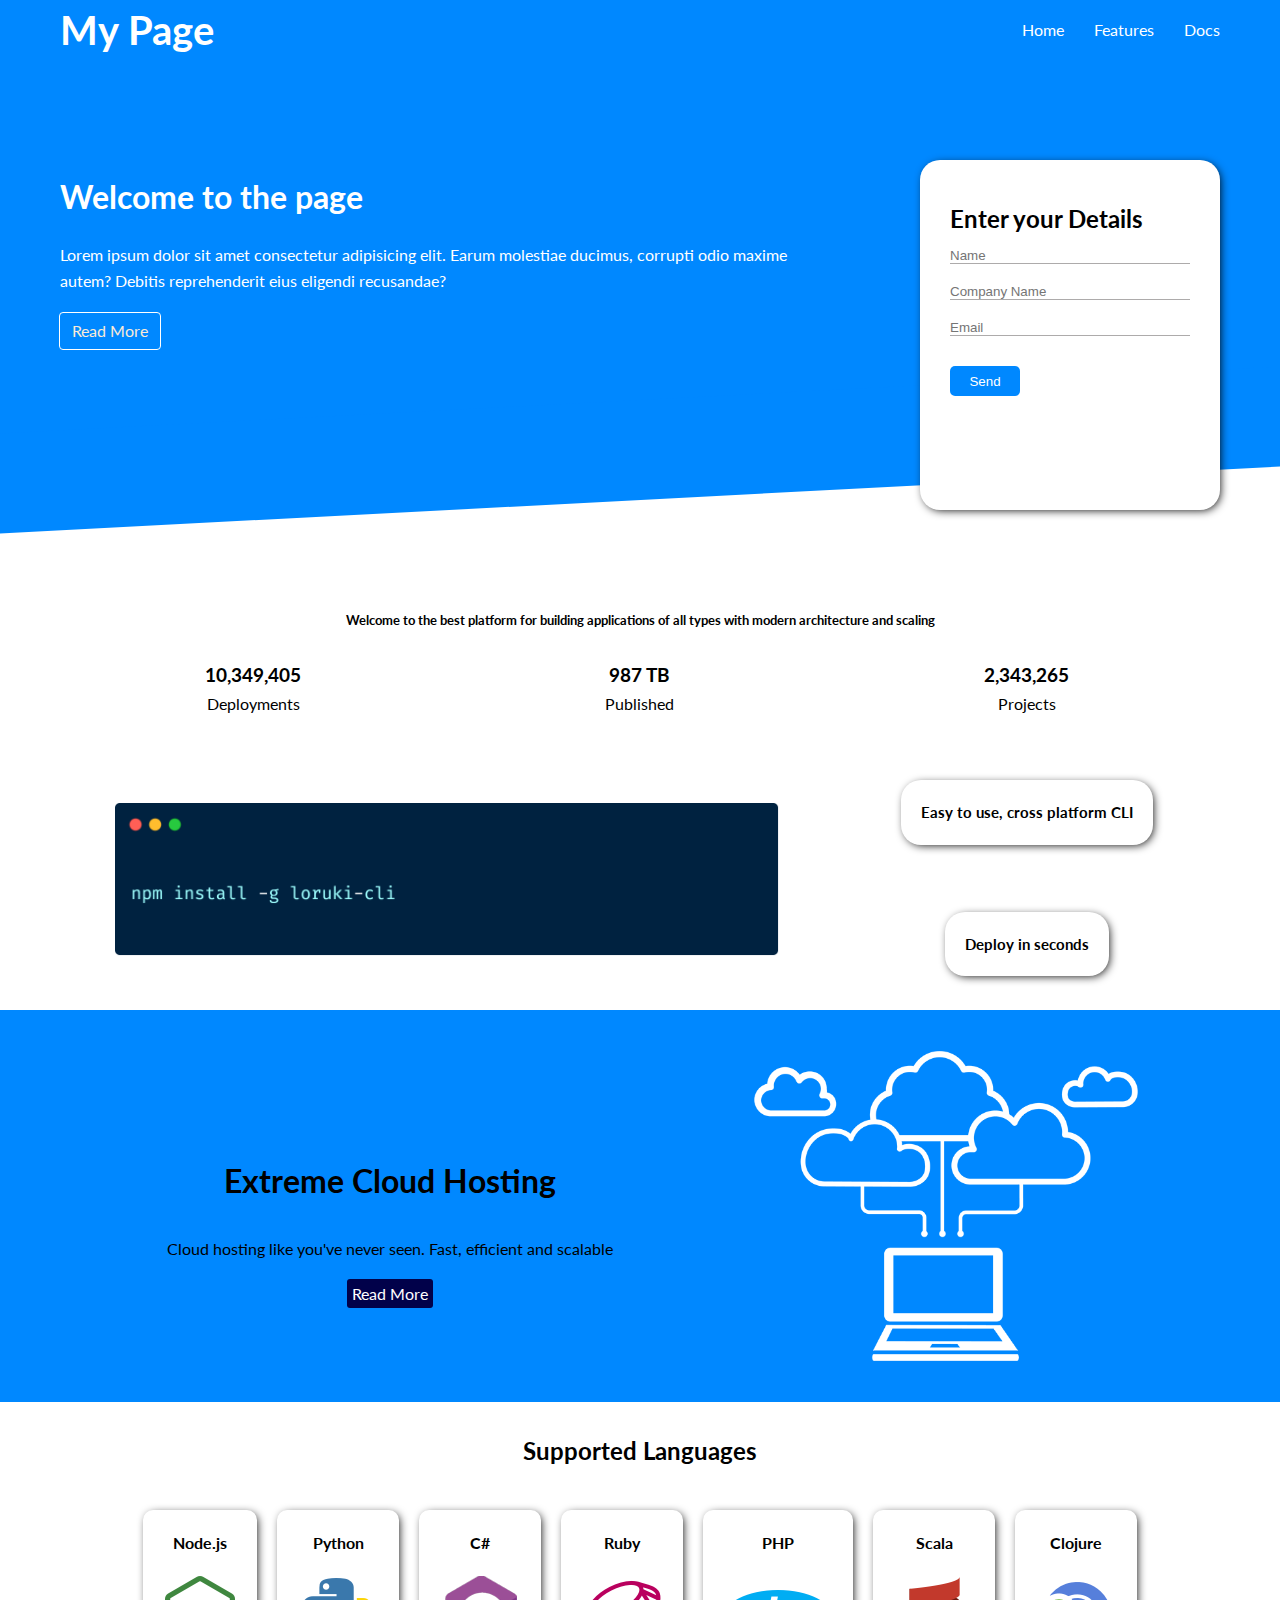
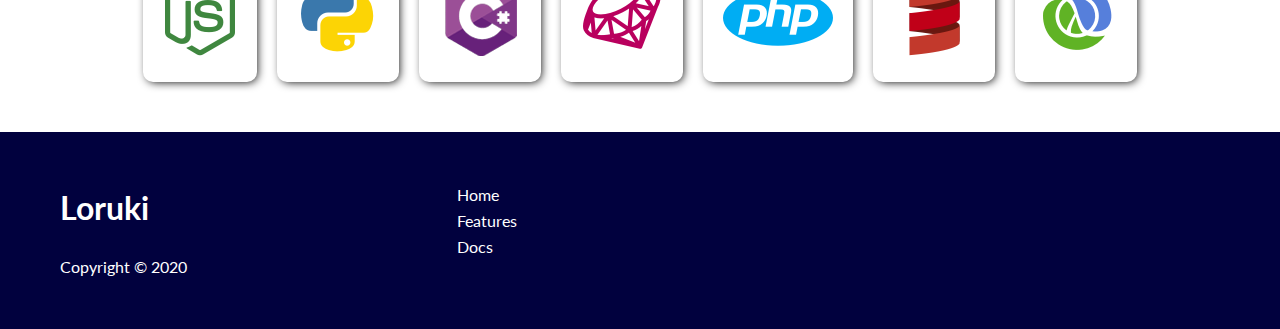
<file: index.html>
<!DOCTYPE html>
<html lang="en">

<head>
    <meta charset="UTF-8">
    <meta http-equiv="X-UA-Compatible" content="IE=edge">
    <meta name="viewport" content="width=device-width, initial-scale=1.0">
    <link rel="stylesheet" href="https://cdnjs.cloudflare.com/ajax/libs/font-awesome/6.1.1/css/all.min.css"
        integrity="sha512-KfkfwYDsLkIlwQp6LFnl8zNdLGxu9YAA1QvwINks4PhcElQSvqcyVLLD9aMhXd13uQjoXtEKNosOWaZqXgel0g=="
        crossorigin="anonymous" referrerpolicy="no-referrer" >
    <link rel="stylesheet" href="css/style.css">
    <link rel="stylesheet" href="https://cdnjs.cloudflare.com/ajax/libs/font-awesome/5.15.1/css/all.min.css"
        integrity="sha512-+4zCK9k+qNFUR5X+cKL9EIR+ZOhtIloNl9GIKS57V1MyNsYpYcUrUeQc9vNfzsWfV28IaLL3i96P9sdNyeRssA=="
        crossorigin="anonymous" >

    <title>Document</title>
</head>

<body>
    <div class="navbar">
        <div class="container">
            <h1 class="logo">My Page</h1>
            <nav>
                <ul>
                    <li><a href="index.html">Home</a></li>
                    <li><a href="features.html">Features</a></li>
                    <li><a href="#">Docs</a></li>
                </ul>
            </nav>
        </div>
    </div>

    <section class="showcase">
        <div class="container grid">
            <div class="showcase-text ">
                <h1>Welcome to the page</h1>
                <p>Lorem ipsum dolor sit amet consectetur adipisicing elit. Earum molestiae ducimus, corrupti odio
                    maxime autem? Debitis reprehenderit eius eligendi recusandae?</p>
                <a href="features.html" class="button">Read More</a>
            </div>
            <div class="showcase-form card">
                <h2>Enter your Details</h2>
                <form method="post" name="Contact Form" data-netlify="true">
                    <input type="text" name="name" placeholder="Name" required>
                    <input type="text" name="company" placeholder="Company Name" required>
                    <input type="email" name="email" placeholder="Email" required>
                    <input type="submit" value="Send" class="submit-btn">
                </form>
            </div>
        </div>
    </section>
    <section class="stats">
        <div class="container">
            <h5 class="stats-heading">Welcome to the best platform for building applications of all types with modern
                architecture and scaling
            </h5>

            <div class="grid grid-3 my-2">
                <div>
                    <i class="fas fa-server fa-3x"></i>
                    <h3>10,349,405</h3>
                    <p>Deployments</p>
                </div>
                <div>
                    <i class="fas fa-upload fa-3x"></i>
                    <h3>987 TB</h3>
                    <p>Published</p>
                </div>
                <div>
                    <i class="fas fa-project-diagram fa-3x"></i>
                    <h3>2,343,265</h3>
                    <p>Projects</p>
                </div>
            </div>

        </div>
    </section>

    <section class="cli">
        <div class="container grid">
            <img src="images/cli.png" alt="">
            <div class="card">
                <h3>Easy to use, cross platform CLI</h3>
            </div>
            <div class="card">
                <h3>Deploy in seconds</h3>
            </div>
        </div>
    </section>

    <section class="cloud">
        <div class="container grid">
            <div class="text-area">
                <h1 class="my-2">Extreme Cloud Hosting</h1>
                <p>Cloud hosting like you've never seen. Fast, efficient and scalable</p>
                <a href="features.html" class="button">Read More</a>
            </div>
            <img src="images/cloud.png" alt="">
        </div>
    </section>

    <section class="languages">
        <h2>Supported Languages</h2>
        <div class="container flex">
            <div class="card">
                <h4>Node.js</h4>
                <img src="images/logos/node.png" alt="">
            </div>
            <div class="card">
                <h4>Python</h4>
                <img src="images/logos/python.png" alt="">
            </div>
            <div class="card">
                <h4>C#</h4>
                <img src="images/logos/csharp.png" alt="">
            </div>
            <div class="card">
                <h4>Ruby</h4>
                <img src="images/logos/ruby.png" alt="">
            </div>
            <div class="card">
                <h4>PHP</h4>
                <img src="images/logos/php.png" alt="">
            </div>
            <div class="card">
                <h4>Scala</h4>
                <img src="images/logos/scala.png" alt="">
            </div>
            <div class="card">
                <h4>Clojure</h4>
                <img src="images/logos/clojure.png" alt="">
            </div>
        </div>
    </section>
    <footer>
        <div class="container grid-3">
            <div>
                <h1>Loruki</h1>
                <p>Copyright &copy; 2020</p>
            </div>
            <nav>
                <ul>
                    <li><a href="index.html">Home</a></li>
                    <li><a href="features.html">Features</a></li>
                    <li><a href="docs.html">Docs</a></li>
                </ul>
            </nav>
            <div class="social">
                <a href="#"><i class="fab fa-github fa-2x"></i></a>
                <a href="#"><i class="fab fa-facebook fa-2x"></i></a>
                <a href="#"><i class="fab fa-instagram fa-2x"></i></a>
                <a href="#"><i class="fab fa-twitter fa-2x"></i></a>
            </div>
        </div>
    </footer>
</body>

</html>
</file>
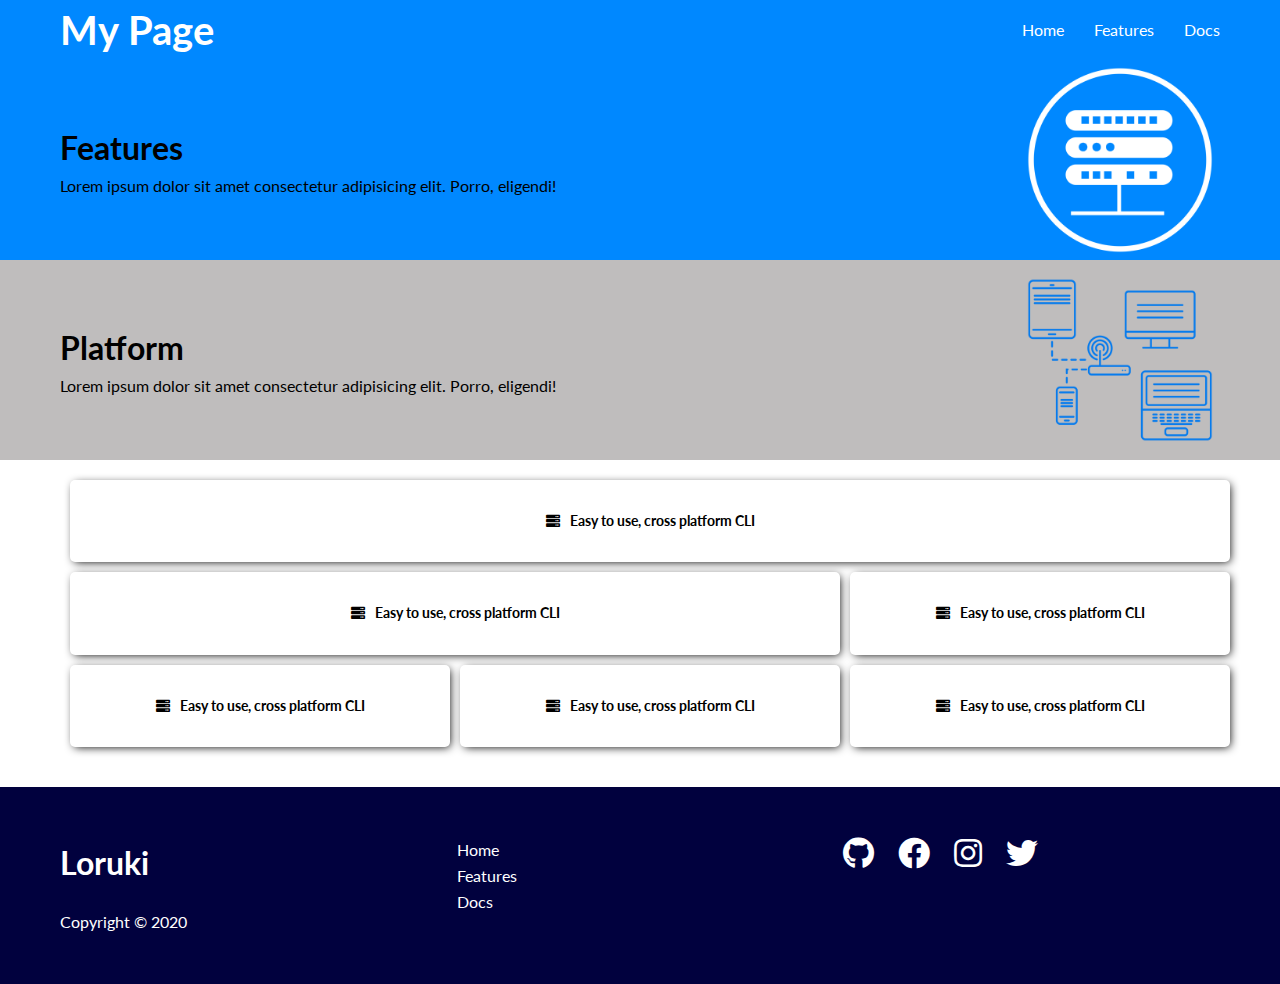
<file: features.html>
<!DOCTYPE html>
<html lang="en">
<head>
    <meta charset="UTF-8">
    <meta http-equiv="X-UA-Compatible" content="IE=edge">
    <meta name="viewport" content="width=device-width, initial-scale=1.0">
    <link rel="stylesheet" href="css/style.css">
    <link rel="stylesheet" href="https://cdnjs.cloudflare.com/ajax/libs/font-awesome/5.15.1/css/all.min.css">

    <title>Features</title>
</head>
<body>
    <div class="navbar">
        <div class="container">
            <h1 class="logo">My Page</h1>
            <nav>
                <ul>
                    <li><a href="index.html">Home</a></li>
                    <li><a href="features.html">Features</a></li>
                    <li><a href="#">Docs</a></li>
                </ul>
            </nav>
        </div>
    </div>

    <header class='main primary-bkg'>
        <div class="container flex">
            <div class="text-area">
                <h1>Features</h1>
                <p>Lorem ipsum dolor sit amet consectetur adipisicing elit. Porro, eligendi!</p>
            </div>
            <img src="images/server.png" alt="">
        </div>
    </header>

    <section class="sub-header secondary-bkg">
        <div class="container flex">
            <div class="text-area">
                <h1>Platform</h1>
                <p>Lorem ipsum dolor sit amet consectetur adipisicing elit. Porro, eligendi!</p>
            </div>
            <img src="images/server2.png" alt="">
        </div>
    </section>

    <section class="main-cards">
        <div class="container grid">
            <div class="card flex">
                <h3><i class="fas fa-server fa-1x"></i>Easy to use, cross platform CLI</h3>
            </div>
            <div class="card flex">
                <h3><i class="fas fa-server fa-1x"></i>Easy to use, cross platform CLI</h3>
            </div>
            <div class="card flex">
                <h3><i class="fas fa-server fa-1x"></i>Easy to use, cross platform CLI</h3>
            </div>
            <div class="card flex">
                <h3><i class="fas fa-server fa-1x"></i>Easy to use, cross platform CLI</h3>
            </div>
            <div class="card flex">
                <h3><i class="fas fa-server fa-1x"></i>Easy to use, cross platform CLI</h3>
            </div>
            <div class="card flex">
                <h3><i class="fas fa-server fa-1x"></i>Easy to use, cross platform CLI</h3>
            </div>
        </div>
    </section>

    <footer>
        <div class="container grid-3">
            <div>
                <h1>Loruki</h1>
                <p>Copyright &copy; 2020</p>
            </div>
            <nav>
                <ul>
                    <li><a href="index.html">Home</a></li>
                    <li><a href="features.html">Features</a></li>
                    <li><a href="docs.html">Docs</a></li>
                </ul>
            </nav>
            <div class="social">
                <a href="#"><i class="fab fa-github fa-2x"></i></a>
                <a href="#"><i class="fab fa-facebook fa-2x"></i></a>
                <a href="#"><i class="fab fa-instagram fa-2x"></i></a>
                <a href="#"><i class="fab fa-twitter fa-2x"></i></a>
            </div>
        </div>
    </footer>
</body>
</html>
</file>
<file: css/style.css>
@import url('https://fonts.googleapis.com/css2?family=Lato:wght@300&display=swap');


:root{
    --primary-color:rgb(0, 136, 255);
}
*{
    box-sizing: border-box;
    margin: 0;
    padding: 0;

}

body{
    font-family: 'Lato', sans-serif;
    color: rgb(0, 0, 0);
    line-height: 1.6;
}

.container{
    padding:0 60px;
    margin: 0 auto;
}

.navbar .container{
    background-color: var(--primary-color);
    display: flex;
    padding: 10px 60px;
    justify-content: space-between;
    align-items: center;
    height: 60px;
}

.logo{
    font-size: 40px;
    font-weight: bold;
    color: white;
}

nav ul{
    display: flex;
}

ul{
    list-style: none;
}

.navbar a{
    text-decoration: none;
    margin-left: 30px;
    color: white;
}

.navbar a:hover{
    border-bottom: 2px white solid;
}

.showcase{
    height: 400px;
    background-color: var(--primary-color);
    position: relative;
    color: white;
}

.showcase .container{
    grid-gap:20px;
    grid-template-columns: 2fr 1fr;
    width: 100%;
}

.grid{
    display: grid;
    grid-gap: 0px;
    grid-template-columns: 55% 45%;
    align-items: center;
    justify-content: center;
    height: 100%;
}



.showcase::after{
    content: '';
    height: 100px;
    background-color: var(--primary-color);
    position: absolute;
    bottom: -40px;
    right: 0;
    left: 0;
    transform: skewY(-3deg);
}

a{
    text-decoration: none;
}

.showcase a{
    text-decoration: none;
    color: antiquewhite;
}
.card{
    color: black;
    background-color: white;
    border-radius: 20px;
    box-shadow: 2px 2px 10px -2px;
    z-index: 10;
}

.showcase .card{
    width: 300px;
    height: 350px;
    padding: 40px 30px;
    justify-self: flex-end;
}

.showcase-form{
    position: relative;
    top: 75px;
}

form{
    display: flex;
    flex-direction: column;
}

form input[type='text'],input[type='email']{
    border: none;
    border-bottom: 1px solid rgb(50, 46, 46, 0.4);
    margin: 10px 0px;
}

form input:focus{
    outline: none;
}

form .submit-btn{
    color: white;
    width:70px;
    height: 30px;
    border: none;
    border-radius: 5px;
    background-color: var(--primary-color);
    margin-top: 20px;
}
form .submit-btn:hover{
    cursor: pointer;
    transform: scale(.97)
}

.showcase-form-card h2{
    margin-bottom: 20px;
    font-size: 20px;
}

.showcase-text{
    display: flex;
    flex-direction: column;
    animation: slideFromLeft .7s ease-in;
    min-width: 220px;
}

.showcase-text h1{
    margin-bottom: 20px;
}
.button{
    border-radius: 3px;
    padding: 5px;
    width: 100px;
    height: auto;
    text-align: center;
    margin-top: 20px;
}
.showcase-text .button{
    outline: solid white 1.5px;
}

.button:hover{
    background-color: rgb(210, 211, 231);
    color: black;
}

.stats{
    padding-top:150px;
}
.stats-heading{
    margin: auto;
    max-width: 600px;
    color: black;
    text-align: center;
}

.grid-3{
    display: grid;
    grid-template-columns: repeat(3,1fr);
    text-align: center;
}

.my-2{
    margin: 30px 0;
}

img{
 width: 100%;

}

.cli .card{
    font-size: small; 
    padding: 20px;
}

h3{
    text-align: center;
}

.cli .grid{
    grid-template-columns: repeat(3,1fr);
    grid-template-rows: repeat(2,1fr);
    align-items: center;
    justify-items: center;
}

.cli .grid >*:first-child{
    grid-column: 1/span 2;
    grid-row: 1/span 2;
}

.cloud .button{
    background-color: rgb(1, 1, 74);
    color: white;
    margin-top: 200em;
}

.cloud{
    background-color: var(--primary-color);
}

.cloud{
    padding: 24px;
}
.cloud .text-area{
margin: auto;
text-align: center;
}
.cloud .button{
    position: relative;
    top: 20px;
}

.cloud .button:hover{
    color: black;
    background-color: aliceblue;
}

.flex{
    display: flex;
    justify-content: center;
    flex-wrap: wrap;
}
.languages h2{
    text-align: center;
    margin: 30px;
}
.languages .card{
    border-radius: 10px;
    padding: 20px;
    text-align: center;
    margin: 10px;
    transition: transform .2s ease-in ;
}

.languages h4{
    margin-bottom: 20px;
}

.languages .card:hover{
    transform: translateY(-10px);
}

footer .grid-3{
    justify-items: start;
}
footer ul{
    flex-direction: column;
    text-align: start;
}

footer a{
    color: white;
    margin: 0 10px;
}

footer{
    background-color: rgb(1, 1, 62);
    color: white;
    padding: 50px 0;
    margin-top: 40px;
}

footer h1{
    text-align: left;
    margin-bottom: 20px;
}


.fa-github:hover {
    color: #000000;
  }
  
  .fa-facebook:hover {
    color: #1773EA;
  }
  
  .fa-instagram:hover {
    color: #B32E87;
  }
  
  .fa-twitter:hover {
    color: #1C9CEA;
  }


.primary-bkg{
    background-color:var(--primary-color);
}
main.container{
    height: 100%;
}
.main .flex , .sub-header .flex{
    display: flex;
    align-items: center;
    justify-content: space-between;

}

.main img{
    width: 200px;
    
}

.sub-header img{
    width: 200px;
}
.secondary-bkg{
    background-color: rgb(191, 189, 189);
}

.main-cards{
    margin-top: 20px;
}
.main-cards .card{
    border-radius: 5px;
    padding: 20px;
    font-size: 12px;
    align-items: center;
    margin: 10px;
    height: 100%;
    width: 100%;
}

.main-cards i{
    margin-right: 10px;
    display: inline-block;
}

.main-cards .grid{
    grid-template-columns: repeat(3,1fr);
    grid-gap: 10px;
}

.main-cards .grid >*:first-child{
    grid-column: 1/span 3;
}
.main-cards .grid >*:nth-child(2){
    grid-column: 1/span 2;
}


@media(max-width:600px){
    .grid,
    .showcase .grid,
    .cli .grid,
    .cloud .grid,
    footer .grid-3{
        grid-template-columns: 1fr;
        grid-template-rows: 1fr;
        justify-items: center;
    }

    footer nav{
        margin: 25px;
        height: 100%;
    }

    body{
        text-align: center;
    }
    .cloud .text-area{
        margin-bottom: 30px;
    }

    .showcase{
        height: auto;
        padding-top: 30px;
    }
    .showcase-text{
        align-items: center;
    }

    .cli .grid>*:first-child{
      grid-column: 1;
      grid-row: 1;
    }
    .cli .grid{
        grid-gap: 20px;
    }
    .cli{
        margin-bottom: 30px;
    }

    .navbar .container{
        flex-direction: column;
        height: auto;
    }
    .navbar nav{
      background-color: rgb(50, 46, 46, 0.4);
      height: 100%;
    }
    .navbar a{
      margin: 20px;
      padding: 0px;
    }
    .showcase-form{
        justify-self: center;
        margin: auto;
    }

    .main-cards .grid{
        display: grid;
        grid-template-columns: repeat(1, 1fr);
    }
    .main-cards .grid :nth-child(1){
        grid-column: 1;
    }
    .main-cards .grid :nth-child(2){
        grid-column: 1;
    }
    

    .main .flex, .sub-header .flex{
        justify-content: center;
    }
}

@keyframes slideFromLeft{
    0%{
        transform: translateX(-100%);
    }
    100%{
        transform: translateX(0);
    }
}

@keyframes slideFromRight{
    0%{
        transform: translateX(100%);
    }
    100%{
        transform: translateX(0);
    }
}
</file>
